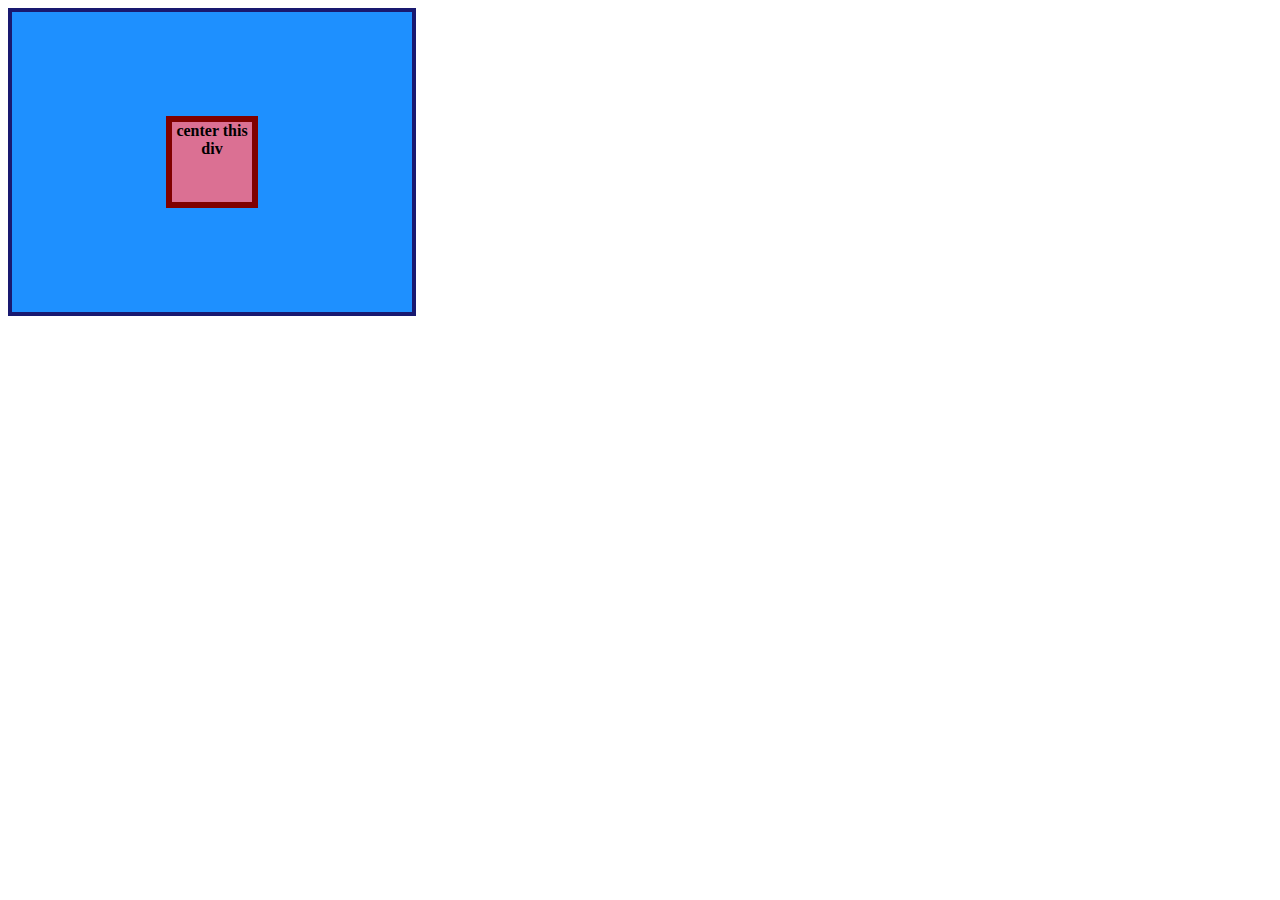
<file: 01-flex-center/index.html>
<!DOCTYPE html>
<html lang="en">
  <head>
    <meta charset="UTF-8">
    <meta http-equiv="X-UA-Compatible" content="IE=edge">
    <meta name="viewport" content="width=device-width, initial-scale=1.0">
    <title>CENTER THIS DIV</title>
    <link rel="stylesheet" href="style.css">
  </head>
  <body>
    <div class="container">
      <div class="box">center this div</div>
    </div>
  </body>
</html>
</file>
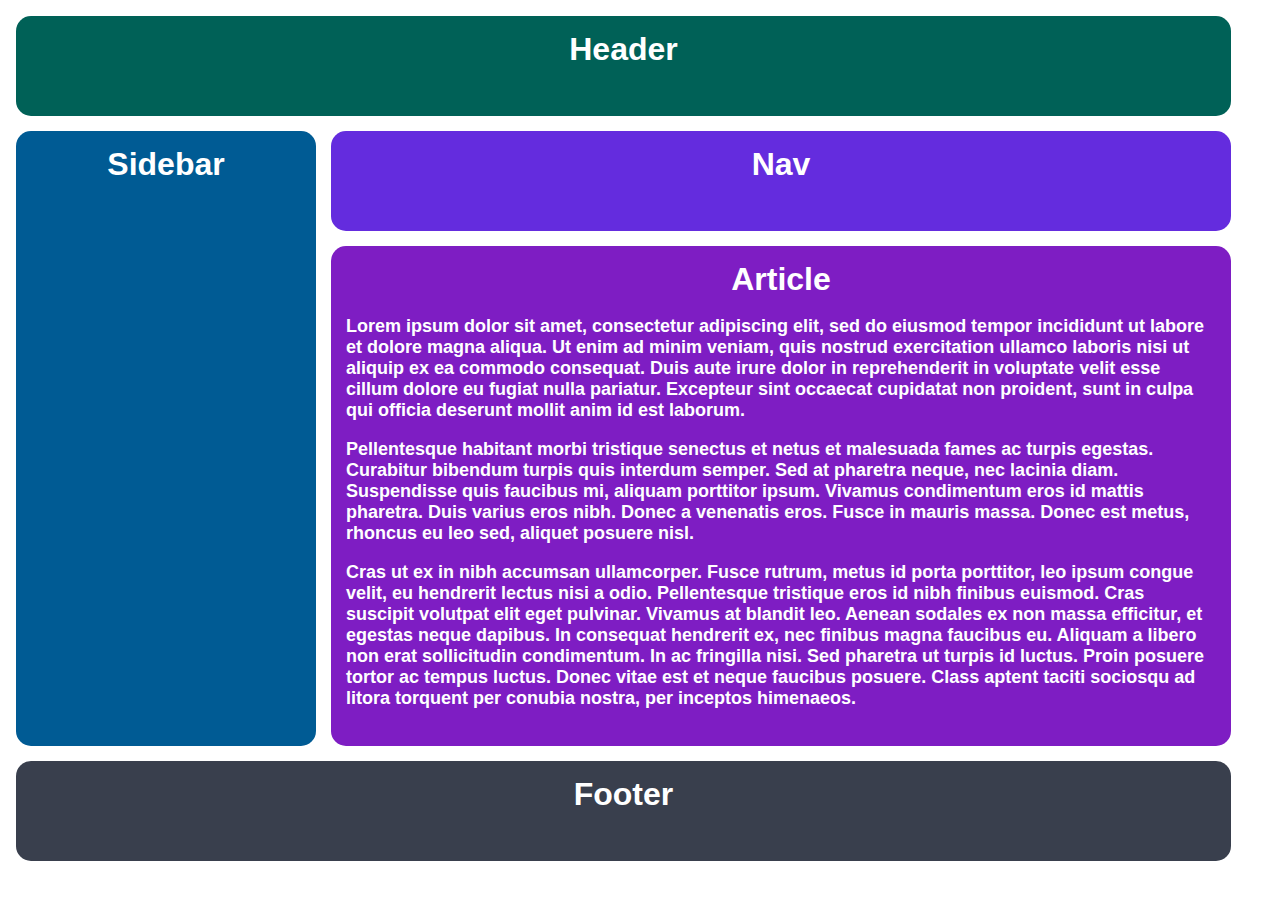
<file: 01-grid/index.html>
<!DOCTYPE html>
<html lang="en">
  <head>
    <meta charset="UTF-8">
    <meta http-equiv="X-UA-Compatible" content="IE=edge">
    <meta name="viewport" content="width=device-width, initial-scale=1.0">
    <title>The Holy Grail</title>
    <link rel="stylesheet" href="style.css">
  </head>
  <body>
    <div class="container">
      <div class="header">Header</div>
      <div class="sidebar">Sidebar</div>
      <div class="nav">Nav</div>
      <div class="article">Article
        <p>Lorem  ipsum dolor sit amet, consectetur adipiscing elit, sed do eiusmod tempor incididunt ut labore et dolore magna aliqua. Ut enim ad minim veniam, quis nostrud exercitation ullamco laboris nisi ut aliquip ex ea commodo consequat. Duis aute irure dolor in reprehenderit in voluptate velit esse cillum dolore eu fugiat nulla pariatur. Excepteur sint occaecat cupidatat non proident, sunt in culpa qui officia deserunt mollit anim id est laborum.</p>
        <p>Pellentesque habitant morbi tristique senectus et netus et malesuada fames ac turpis egestas. Curabitur bibendum turpis quis interdum semper. Sed at pharetra neque, nec lacinia diam. Suspendisse quis faucibus mi, aliquam porttitor ipsum. Vivamus condimentum eros id mattis pharetra. Duis varius eros nibh. Donec a venenatis eros. Fusce in mauris massa. Donec est metus, rhoncus eu leo sed, aliquet posuere nisl.</p>
        <p>Cras ut ex in nibh accumsan ullamcorper. Fusce rutrum, metus id porta porttitor, leo ipsum congue velit, eu hendrerit lectus nisi a odio. Pellentesque tristique eros id nibh finibus euismod. Cras suscipit volutpat elit eget pulvinar. Vivamus at blandit leo. Aenean sodales ex non massa efficitur, et egestas neque dapibus. In consequat hendrerit ex, nec finibus magna faucibus eu. Aliquam a libero non erat sollicitudin condimentum. In ac fringilla nisi. Sed pharetra ut turpis id luctus. Proin posuere tortor ac tempus luctus. Donec vitae est et neque faucibus posuere. Class aptent taciti sociosqu ad litora torquent per conubia nostra, per inceptos himenaeos.</p>
      </div>
      <div class="footer">Footer</div>
    </div>
  </body>
</html>
</file>
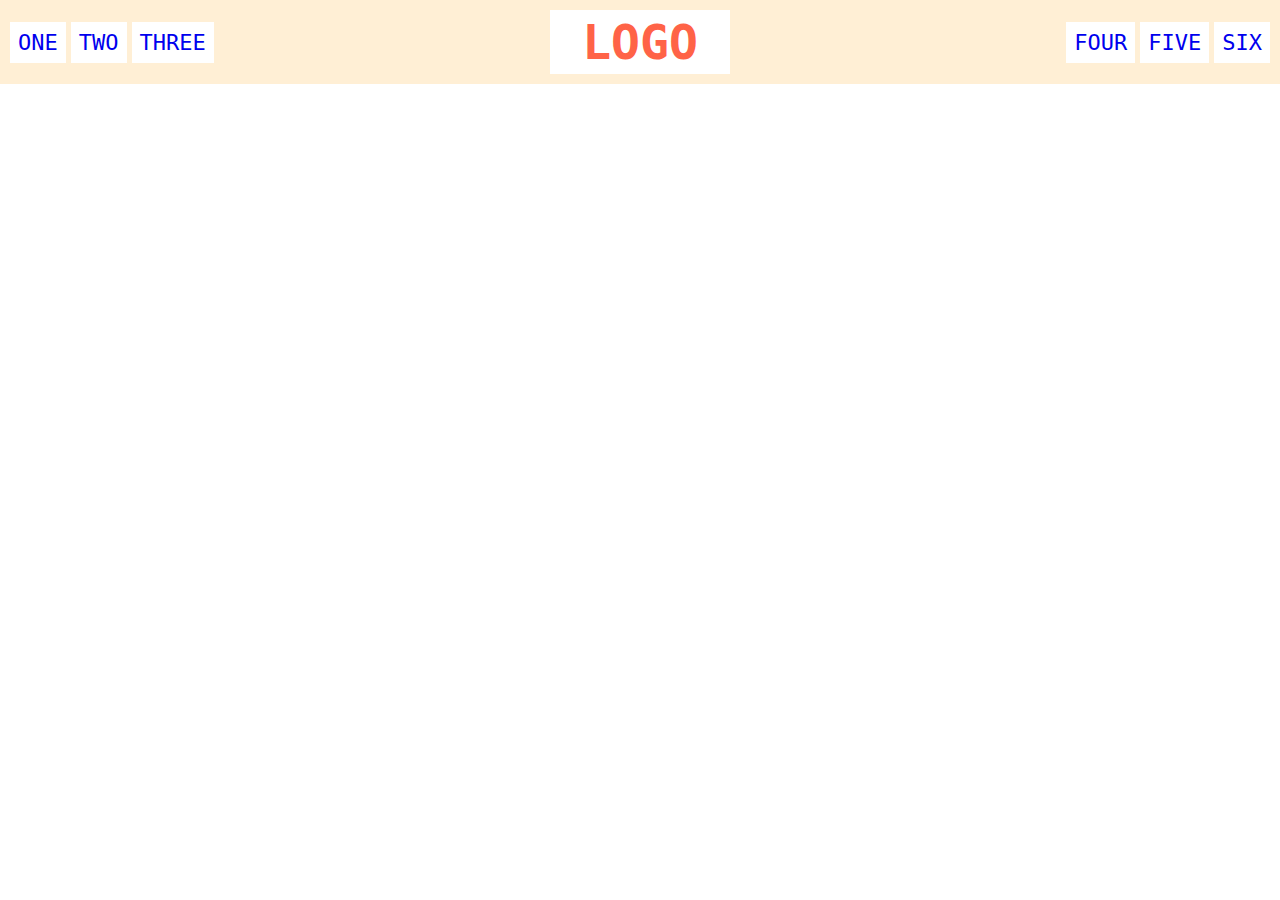
<file: 02-flex-header/index.html>
<!DOCTYPE html>
<html lang="en">
  <head>
    <meta charset="UTF-8">
    <meta http-equiv="X-UA-Compatible" content="IE=edge">
    <meta name="viewport" content="width=device-width, initial-scale=1.0">
    <title>Flex Header</title>
    <link rel="stylesheet" href="style.css">
  </head>
  <body>
    <div class="header">
      <div class="left-links">
        <ul>
          <li><a href="#">ONE</a></li>
          <li><a href="#">TWO</a></li>
          <li><a href="#">THREE</a></li>
        </ul>
      </div>
      <div class="logo">LOGO</div>
      <div class="right-links">
        <ul>
          <li><a href="#">FOUR</a></li>
          <li><a href="#">FIVE</a></li>
          <li><a href="#">SIX</a></li>
        </ul>
      </div>
    </div>
  </body>
</html>
</file>
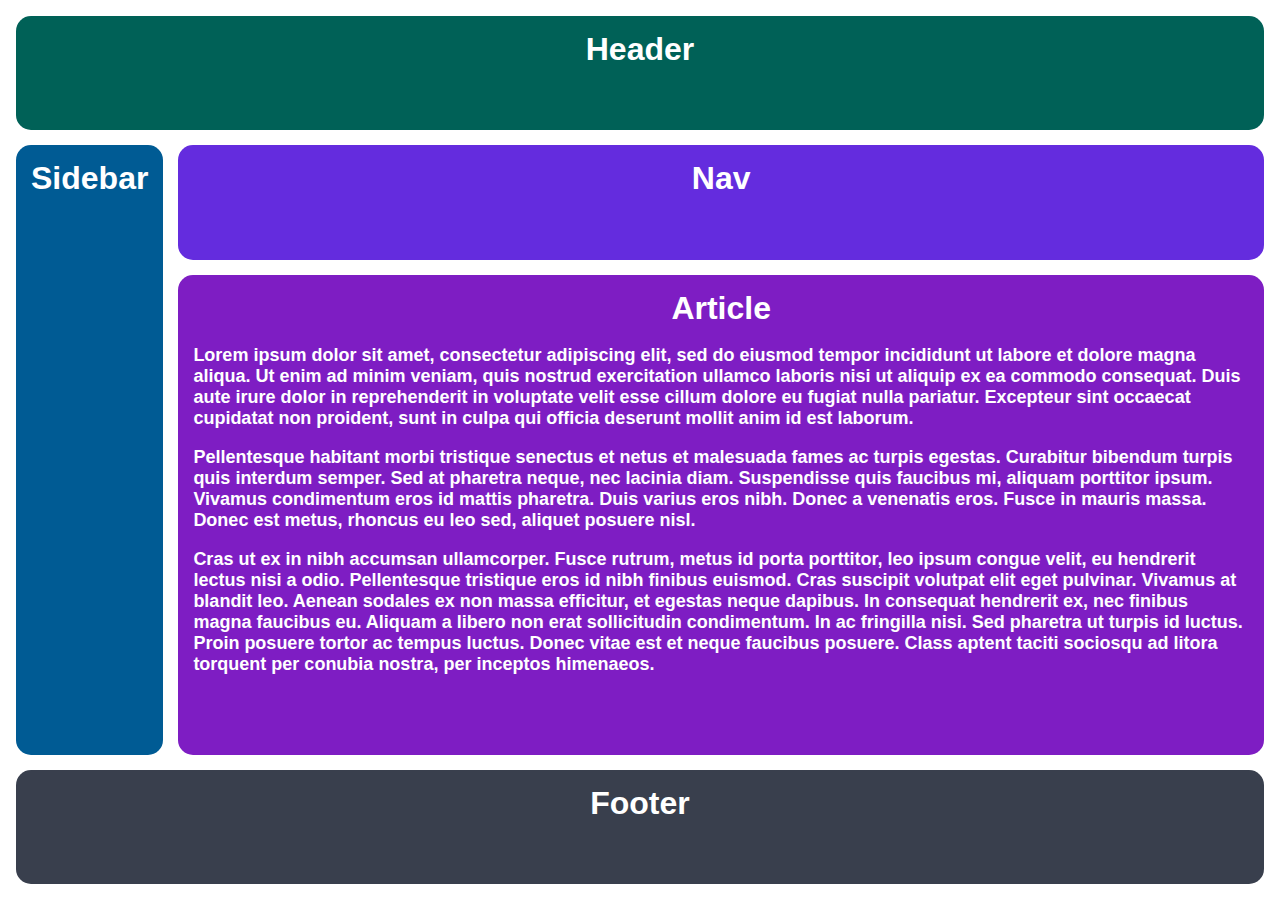
<file: 02-grid/index.html>
<!DOCTYPE html>
<html lang="en">
  <head>
    <meta charset="UTF-8">
    <meta http-equiv="X-UA-Compatible" content="IE=edge">
    <meta name="viewport" content="width=device-width, initial-scale=1.0">
    <title>Responsive Holy Grail</title>
    <link rel="stylesheet" href="style.css">
  </head>
  <body>
    <div class="container">
      <div class="header">Header</div>
      <div class="sidebar">Sidebar</div>
      <div class="nav">Nav</div>
      <div class="article">Article
        <p>Lorem  ipsum dolor sit amet, consectetur adipiscing elit, sed do eiusmod tempor incididunt ut labore et dolore magna aliqua. Ut enim ad minim veniam, quis nostrud exercitation ullamco laboris nisi ut aliquip ex ea commodo consequat. Duis aute irure dolor in reprehenderit in voluptate velit esse cillum dolore eu fugiat nulla pariatur. Excepteur sint occaecat cupidatat non proident, sunt in culpa qui officia deserunt mollit anim id est laborum.</p>
        <p>Pellentesque habitant morbi tristique senectus et netus et malesuada fames ac turpis egestas. Curabitur bibendum turpis quis interdum semper. Sed at pharetra neque, nec lacinia diam. Suspendisse quis faucibus mi, aliquam porttitor ipsum. Vivamus condimentum eros id mattis pharetra. Duis varius eros nibh. Donec a venenatis eros. Fusce in mauris massa. Donec est metus, rhoncus eu leo sed, aliquet posuere nisl.</p>
        <p>Cras ut ex in nibh accumsan ullamcorper. Fusce rutrum, metus id porta porttitor, leo ipsum congue velit, eu hendrerit lectus nisi a odio. Pellentesque tristique eros id nibh finibus euismod. Cras suscipit volutpat elit eget pulvinar. Vivamus at blandit leo. Aenean sodales ex non massa efficitur, et egestas neque dapibus. In consequat hendrerit ex, nec finibus magna faucibus eu. Aliquam a libero non erat sollicitudin condimentum. In ac fringilla nisi. Sed pharetra ut turpis id luctus. Proin posuere tortor ac tempus luctus. Donec vitae est et neque faucibus posuere. Class aptent taciti sociosqu ad litora torquent per conubia nostra, per inceptos himenaeos.</p>
      </div>
      <div class="footer">Footer</div>
    </div>
  </body>
</html>
</file>
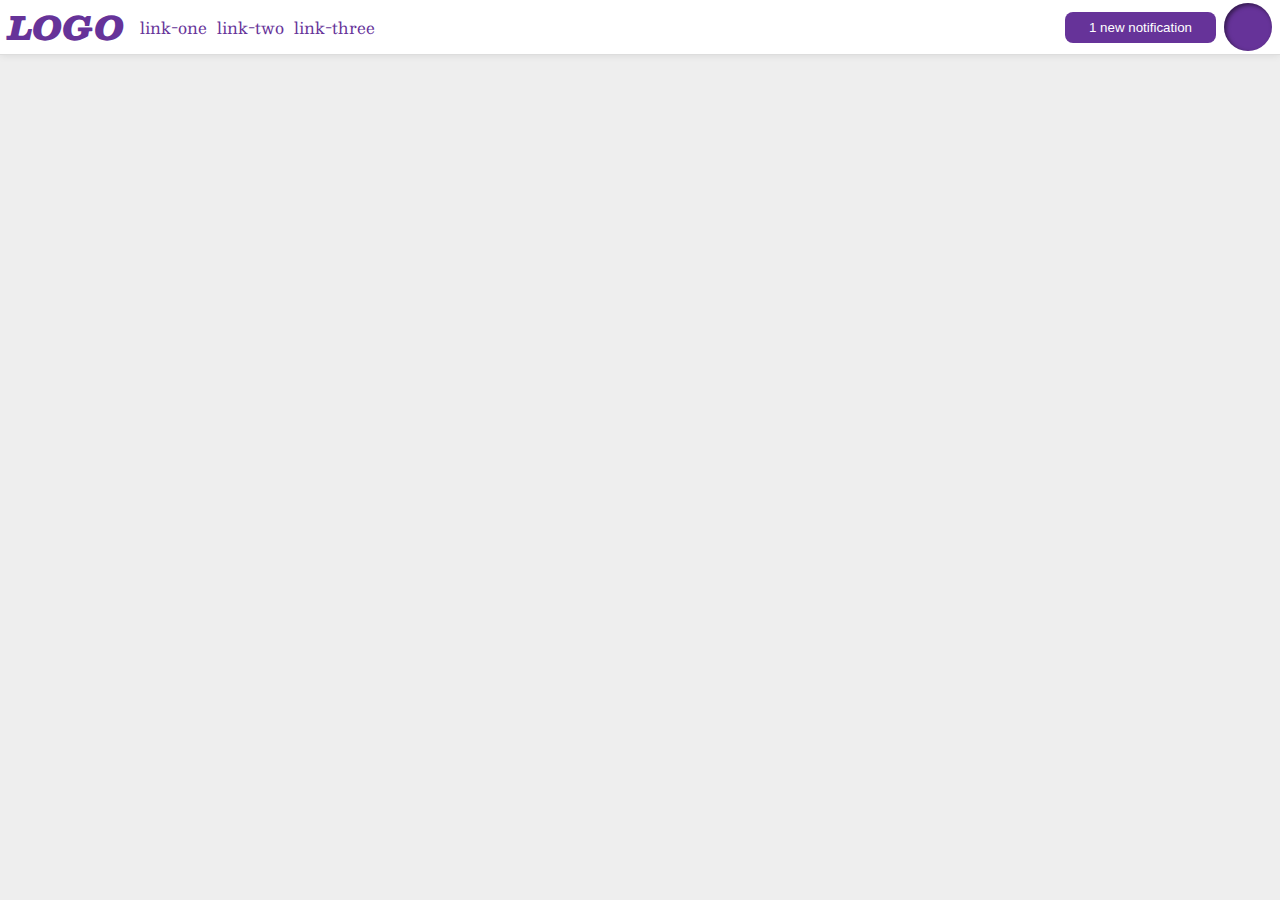
<file: 03-flex-header/index.html>
<!DOCTYPE html>
<html lang="en">
  <head>
    <meta charset="UTF-8">
    <meta http-equiv="X-UA-Compatible" content="IE=edge">
    <meta name="viewport" content="width=device-width, initial-scale=1.0">
    <title>Flex Header 2</title>
    <link rel="stylesheet" href="style.css">
  </head>
  <body>
    <div class="header">
      <div class="logo">
        LOGO
      </div>
      <ul class="links">
        <li><a href="google.com">link-one</a></li>
        <li><a href="google.com">link-two</a></li>
        <li><a href="google.com">link-three</a></li>
      </ul>
      <button class="notifications">
        1 new notification
      </button>
      <div class="profile-image"></div>
    </div>
  </body>
</html>
</file>
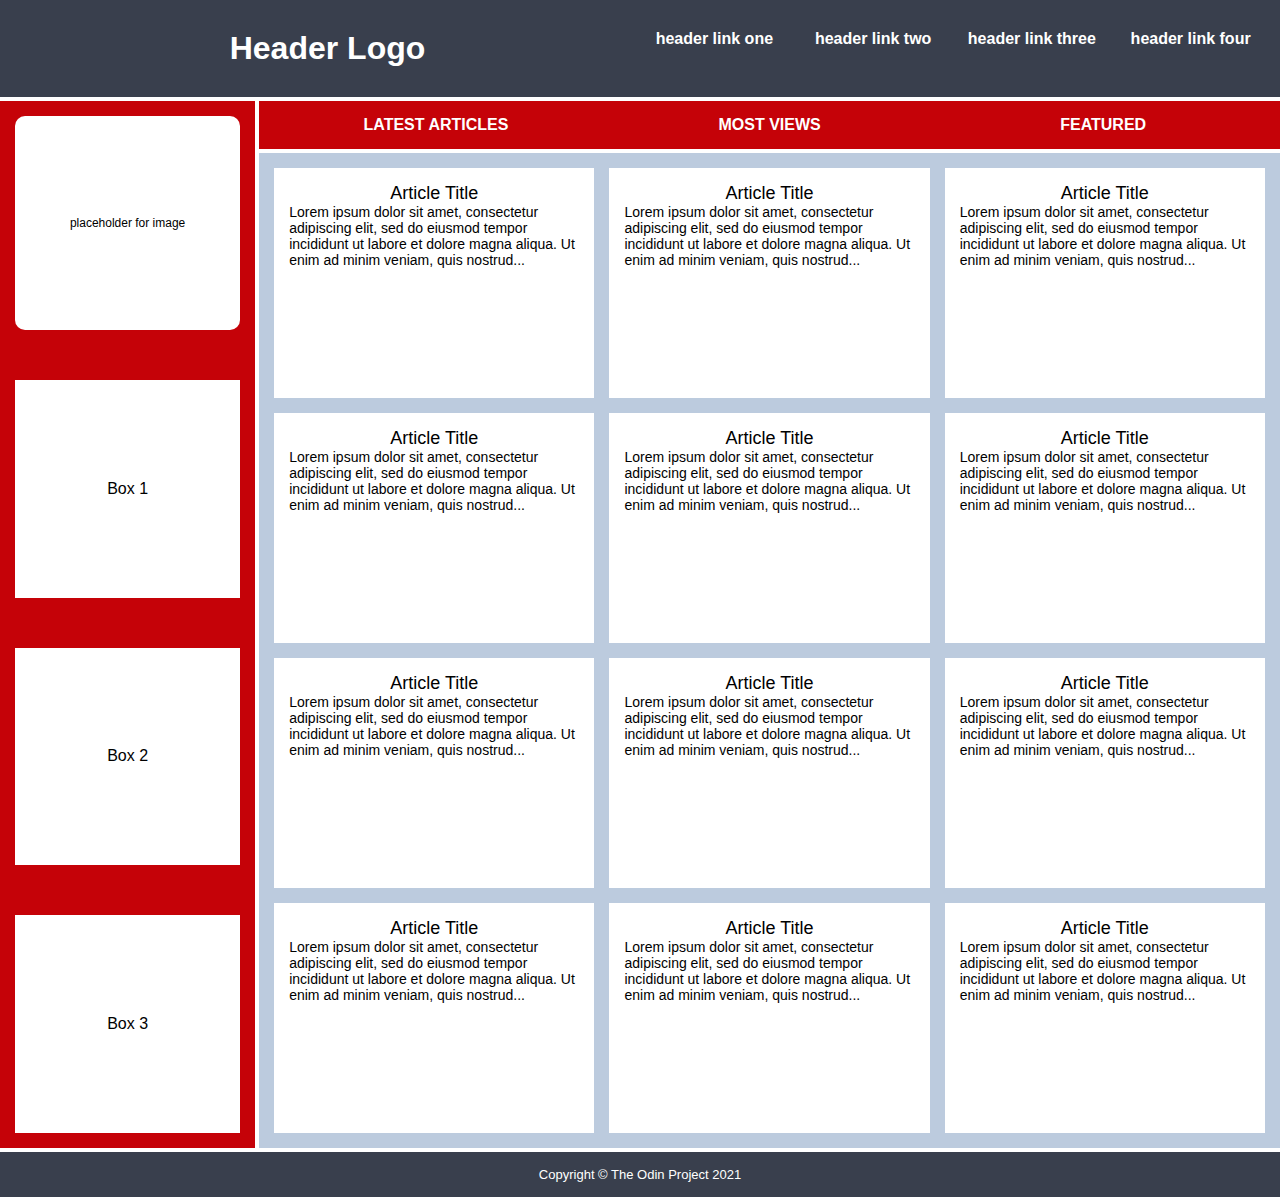
<file: 03-grid/index.html>
<!DOCTYPE html>
<html lang="en">
  <head>
    <meta charset="UTF-8">
    <meta http-equiv="X-UA-Compatible" content="IE=edge">
    <meta name="viewport" content="width=device-width, initial-scale=1.0">
    <title>Holy Grail Mockup</title>
    <link rel="stylesheet" href="style.css">
  </head>
  <body>
    <div class="container">

      <div class="header">
        <div class="logo">Header Logo</div>
        <div class="menu">
          <ul>
            <li>header link one</li>
            <li>header link two</li>
            <li>header link three</li>
            <li>header link four</li>
          </ul>
        </div>
      </div>

      <div class="sidebar">
        <div class="photo">
          <p>placeholder for image</p>    
        </div>
        <div class="side-content">Box 1
        </div>
        <div class="side-content">Box 2
        </div>
        <div class="side-content">Box 3
        </div>
      </div>

      <div class="nav">
        <ul>
          <li>Latest Articles</li>
          <li>Most Views</li>
          <li>Featured</li>
        </ul>
      </div>

      <div class="article">
        <div class="card">
          <p class="title">Article Title</p>
          <p>Lorem ipsum dolor sit amet, consectetur adipiscing elit, sed do eiusmod tempor incididunt ut labore et dolore magna aliqua. Ut enim ad minim veniam, quis nostrud...</p>
        </div>
        <div class="card">
          <p class="title">Article Title</p>
          <p>Lorem ipsum dolor sit amet, consectetur adipiscing elit, sed do eiusmod tempor incididunt ut labore et dolore magna aliqua. Ut enim ad minim veniam, quis nostrud...</p>
        </div>
        <div class="card">
          <p class="title">Article Title</p>
          <p>Lorem ipsum dolor sit amet, consectetur adipiscing elit, sed do eiusmod tempor incididunt ut labore et dolore magna aliqua. Ut enim ad minim veniam, quis nostrud...</p>
        </div>
        <div class="card">
          <p class="title">Article Title</p>
          <p>Lorem ipsum dolor sit amet, consectetur adipiscing elit, sed do eiusmod tempor incididunt ut labore et dolore magna aliqua. Ut enim ad minim veniam, quis nostrud...</p>
        </div>
        <div class="card">
          <p class="title">Article Title</p>
          <p>Lorem ipsum dolor sit amet, consectetur adipiscing elit, sed do eiusmod tempor incididunt ut labore et dolore magna aliqua. Ut enim ad minim veniam, quis nostrud...</p>
        </div>
        <div class="card">
          <p class="title">Article Title</p>
          <p>Lorem ipsum dolor sit amet, consectetur adipiscing elit, sed do eiusmod tempor incididunt ut labore et dolore magna aliqua. Ut enim ad minim veniam, quis nostrud...</p>
        </div>
        <div class="card">
          <p class="title">Article Title</p>
          <p>Lorem ipsum dolor sit amet, consectetur adipiscing elit, sed do eiusmod tempor incididunt ut labore et dolore magna aliqua. Ut enim ad minim veniam, quis nostrud...</p>
        </div>
        <div class="card">
          <p class="title">Article Title</p>
          <p>Lorem ipsum dolor sit amet, consectetur adipiscing elit, sed do eiusmod tempor incididunt ut labore et dolore magna aliqua. Ut enim ad minim veniam, quis nostrud...</p>
        </div>
        <div class="card">
          <p class="title">Article Title</p>
          <p>Lorem ipsum dolor sit amet, consectetur adipiscing elit, sed do eiusmod tempor incididunt ut labore et dolore magna aliqua. Ut enim ad minim veniam, quis nostrud...</p>
        </div>
        <div class="card">
          <p class="title">Article Title</p>
          <p>Lorem ipsum dolor sit amet, consectetur adipiscing elit, sed do eiusmod tempor incididunt ut labore et dolore magna aliqua. Ut enim ad minim veniam, quis nostrud...</p>
        </div>
        <div class="card">
          <p class="title">Article Title</p>
          <p>Lorem ipsum dolor sit amet, consectetur adipiscing elit, sed do eiusmod tempor incididunt ut labore et dolore magna aliqua. Ut enim ad minim veniam, quis nostrud...</p>
        </div>
        <div class="card">
          <p class="title">Article Title</p>
          <p>Lorem ipsum dolor sit amet, consectetur adipiscing elit, sed do eiusmod tempor incididunt ut labore et dolore magna aliqua. Ut enim ad minim veniam, quis nostrud...</p>
        </div>
      </div>

      <div class="footer">
        <p>Copyright © The Odin Project 2021</p>
      </div>
      
    </div>
  </body>
</html>
</file>
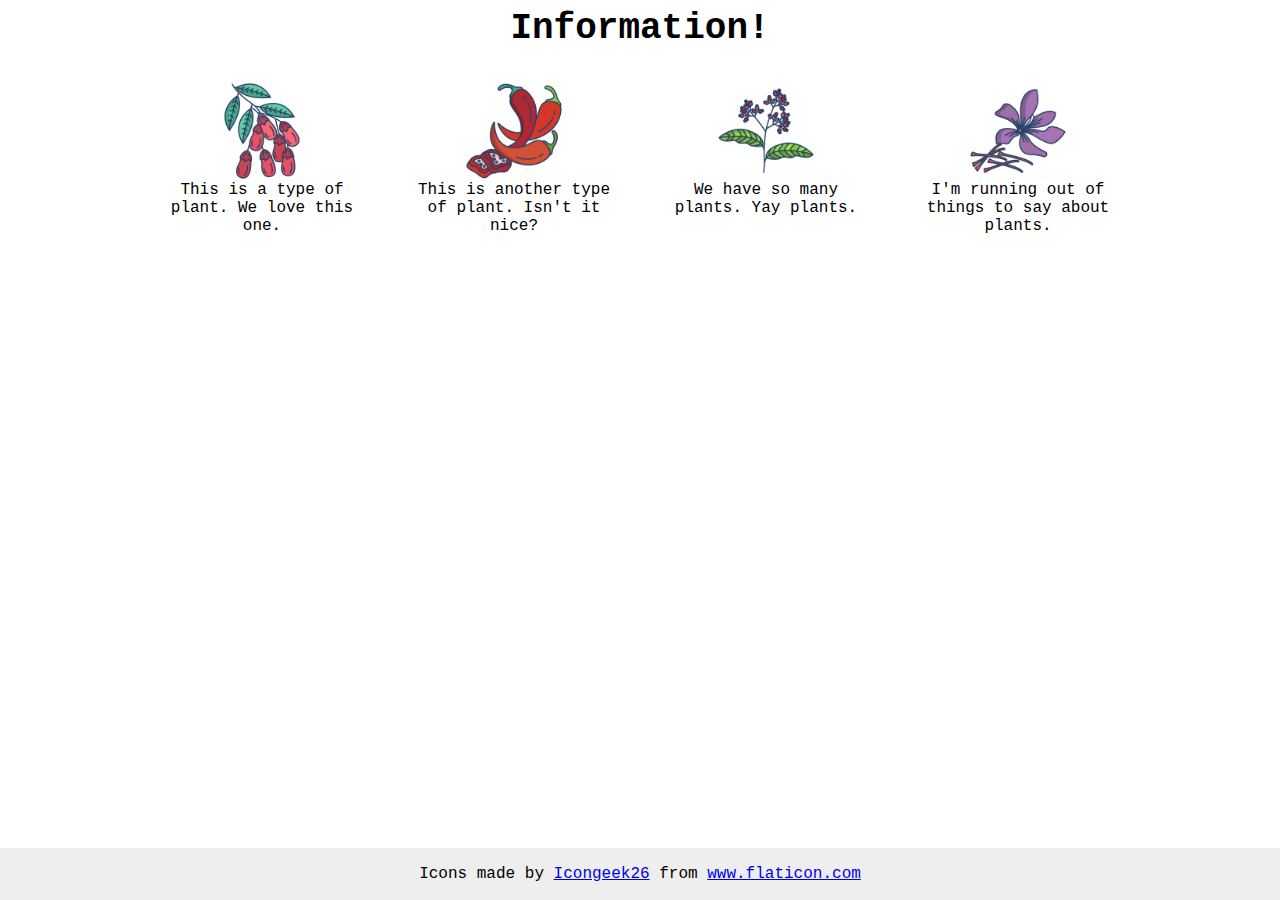
<file: 04-flex-information/index.html>
<!DOCTYPE html>
<html lang="en">
  <head>
    <meta charset="UTF-8">
    <meta http-equiv="X-UA-Compatible" content="IE=edge">
    <meta name="viewport" content="width=device-width, initial-scale=1.0">
    <title>Information</title>
    <link rel="stylesheet" href="style.css">
  </head>
  <body>
<div class="info">
    <div class="title">Information!</div>
    <div class="card-container">
<div class="card">
    <img src="./images/barberry.png" alt="barberry">
    <div class="text">This is a type of plant. We love this one.</div>
</div>
<div class="card">
    <img src="./images/chilli.png" alt="chili">
    <div class="text">This is another type of plant. Isn't it nice?</div>
</div>
<div class="card">
    <img src="./images/pepper.png" alt="pepper">
    <div class="text">We have so many plants. Yay plants.</div>
</div>
<div class="card">
    <img src="./images/saffron.png" alt="saffron">
    <div class="text">I'm running out of things to say about plants.</div>
    </div>
</div>
</div>
    <!-- disregard this section, it's here to give attribution to the creator of these icons -->
    <div class="footer">
      <div>Icons made by <a href="https://www.flaticon.com/authors/icongeek26" title="Icongeek26">Icongeek26</a> from <a href="https://www.flaticon.com/" title="Flaticon">www.flaticon.com</a></div>
    </div>
  </body>
</html>
</file>
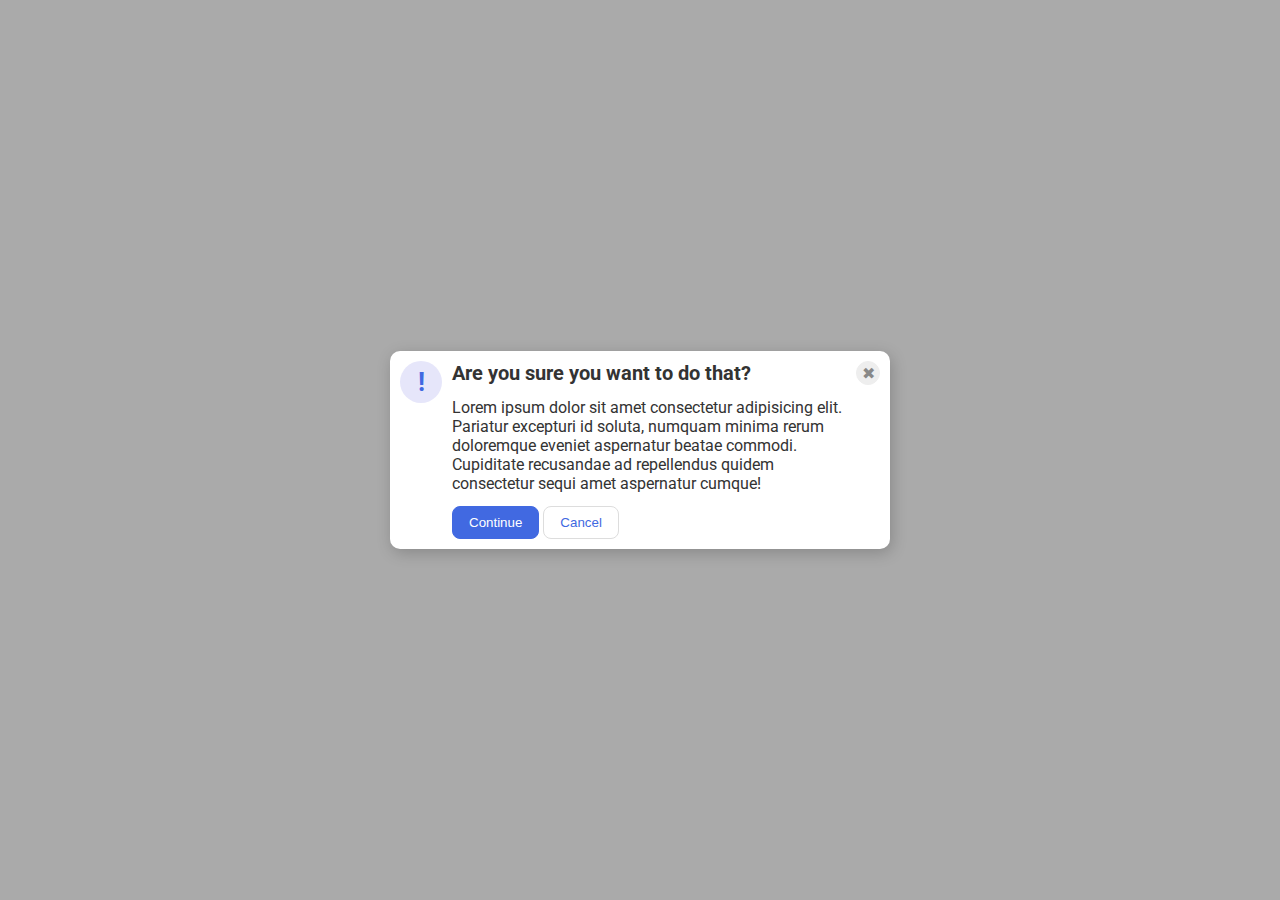
<file: 05-flex-modal/index.html>
<!DOCTYPE html>
<html lang="en">
  <head>
    <meta charset="UTF-8">
    <meta http-equiv="X-UA-Compatible" content="IE=edge">
    <meta name="viewport" content="width=device-width, initial-scale=1.0">
    <link rel="stylesheet" href="style.css">
    <title>Modal</title>
  </head>
  <body>
    <div class="modal">
      <div class="icon">!</div>
    <div class="mid">
      <div class="header">Are you sure you want to do that?</div>
      <div class="text">Lorem ipsum dolor sit amet consectetur adipisicing elit. Pariatur excepturi id soluta, numquam minima rerum doloremque eveniet aspernatur beatae commodi. Cupiditate recusandae ad repellendus quidem consectetur sequi amet aspernatur cumque!</div>
      <div class="btn-container">
      <button class="continue">Continue</button>
      <button class="cancel">Cancel</button>
    </div>
    </div>
      <button class="close-button">✖</button>
      
    </div>
  </body>
</html>
</file>
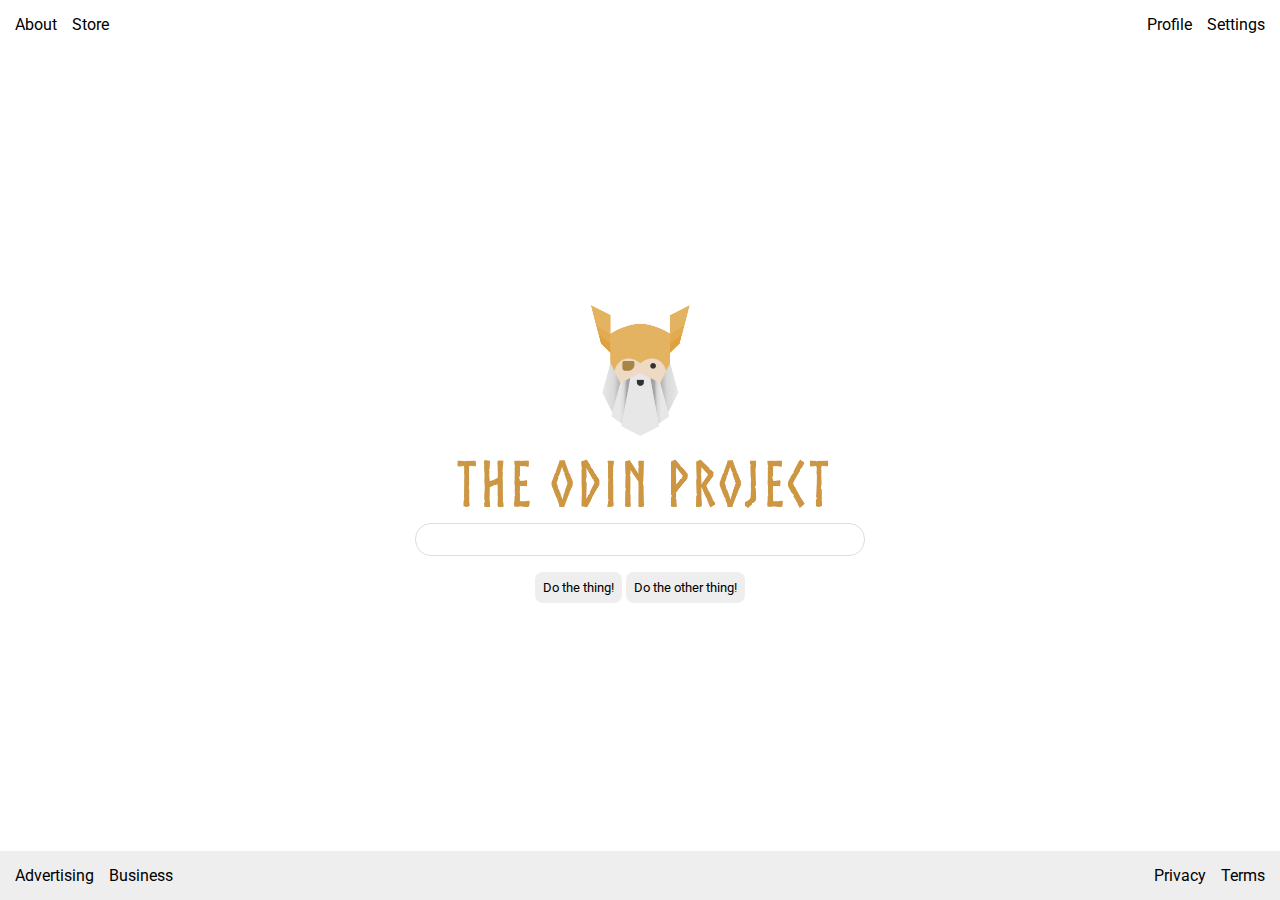
<file: 06-flex-layout/index.html>
<!DOCTYPE html>
<html lang="en">
  <head>
    <meta charset="UTF-8">
    <meta http-equiv="X-UA-Compatible" content="IE=edge">
    <meta name="viewport" content="width=device-width, initial-scale=1.0">
    <title>LAYOUT</title>
    <link rel="stylesheet" href="./style.css">
  </head>
  <body>
    <div class="header">
      <ul class="left-links">
        <li><a href="#">About</a></li>
        <li><a href="#">Store</a></li>
      </ul>
      <ul class="right-links">
        <li><a href="#">Profile</a></li>
        <li><a href="#">Settings</a></li>
      </ul>
    </div>
    <div class="content">
      <img src="./logo.png" alt="Project logo. Represents odin with the project name.">
      <div class="input">
        <input type="text">
      </div>
      <div class="buttons">
        <button>Do the thing!</button>
        <button>Do the other thing!</button>
      </div>
    </div>
    <div class="footer">
      <ul class="left-links">
        <li><a href="#">Advertising</a></li>
        <li><a href="#">Business</a></li>
      </ul>
      <ul class="right-links">
        <li><a href="#">Privacy</a></li>
        <li><a href="#">Terms</a></li>
      </ul>
    </div>
  </body>
</html>
</file>
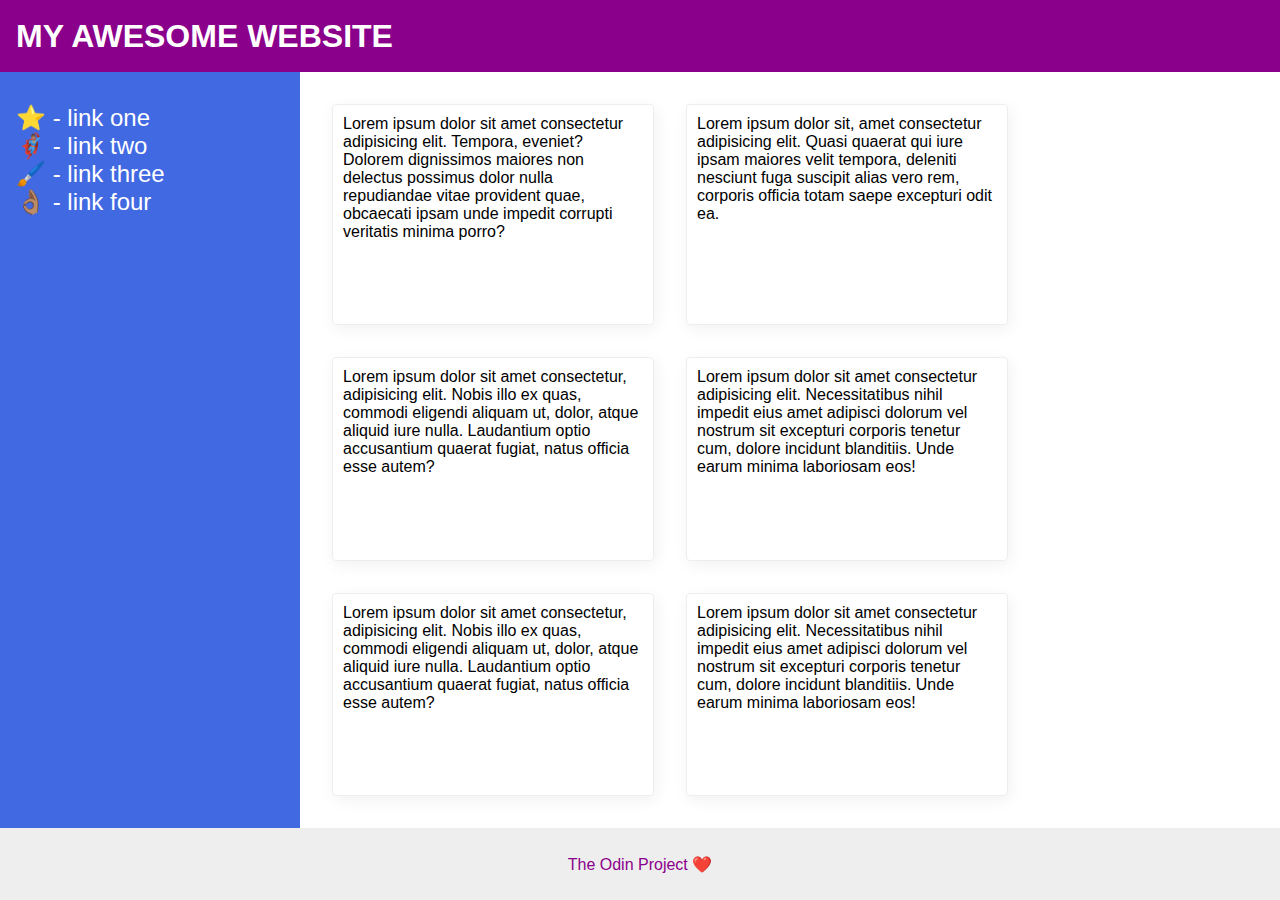
<file: 07-flex-layout-2/index.html>
<!DOCTYPE html>
<html lang="en">
  <head>
    <meta charset="UTF-8">
    <meta http-equiv="X-UA-Compatible" content="IE=edge">
    <meta name="viewport" content="width=device-width, initial-scale=1.0">
    <title>The Holy Grail</title>
    <link rel="stylesheet" href="style.css">
  </head>
  <body>
    <div class="header">
      MY AWESOME WEBSITE
    </div>
    
<div class="mid">
    <div class="sidebar">
      <ul>
        <li><a href="#">⭐ - link one</a></li>
        <li><a href="#">🦸🏽‍♂️ - link two</a></li>
        <li><a href="#">🖌️ - link three</a></li>
        <li><a href="#">👌🏽 - link four</a></li>
      </ul>
    </div>

    <div class="card-box">
    <div class="card">Lorem ipsum dolor sit amet consectetur adipisicing elit. Tempora, eveniet? Dolorem dignissimos maiores non delectus possimus dolor nulla repudiandae vitae provident quae, obcaecati ipsam unde impedit corrupti veritatis minima porro?</div>
    <div class="card">Lorem ipsum dolor sit, amet consectetur adipisicing elit. Quasi quaerat qui iure ipsam maiores velit tempora, deleniti nesciunt fuga suscipit alias vero rem, corporis officia totam saepe excepturi odit ea.</div>
    <div class="card">Lorem ipsum dolor sit amet consectetur, adipisicing elit. Nobis illo ex quas, commodi eligendi aliquam ut, dolor, atque aliquid iure nulla. Laudantium optio accusantium quaerat fugiat, natus officia esse autem?</div>
    <div class="card">Lorem ipsum dolor sit amet consectetur adipisicing elit. Necessitatibus nihil impedit eius amet adipisci dolorum vel nostrum sit excepturi corporis tenetur cum, dolore incidunt blanditiis. Unde earum minima laboriosam eos!</div>
    <div class="card">Lorem ipsum dolor sit amet consectetur, adipisicing elit. Nobis illo ex quas, commodi eligendi aliquam ut, dolor, atque aliquid iure nulla. Laudantium optio accusantium quaerat fugiat, natus officia esse autem?</div>
    <div class="card">Lorem ipsum dolor sit amet consectetur adipisicing elit. Necessitatibus nihil impedit eius amet adipisci dolorum vel nostrum sit excepturi corporis tenetur cum, dolore incidunt blanditiis. Unde earum minima laboriosam eos!</div>
</div>
</div> 
    <div class="footer">
      The Odin Project ❤️
    </div>
  </body>
</html>
</file>
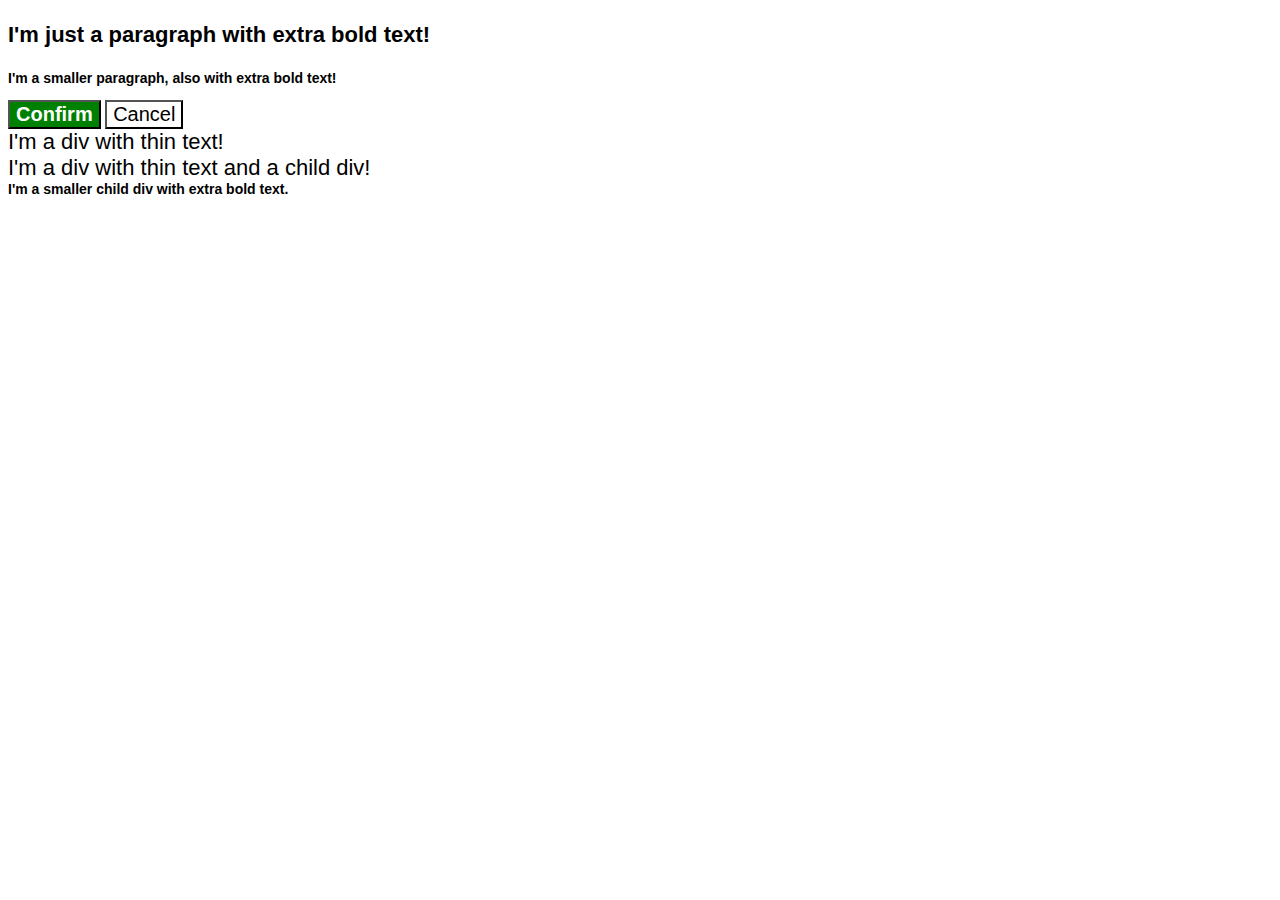
<file: cascade-fix/index.html>
<!DOCTYPE html>
<html lang="en">
  <head>
    <meta charset="UTF-8">
    <meta http-equiv="X-UA-Compatible" content="IE=edge">
    <meta name="viewport" content="width=device-width, initial-scale=1.0">
    <title>Fix the Cascade</title>
    <link rel="stylesheet" href="style.css">
  </head>
  <body>
    <p class="para">I'm just a paragraph with extra bold text!</p>
    <p class="para small-para">I'm a smaller paragraph, also with extra bold text!</p>

    <button id="confirm-button" class="button confirm">Confirm</button>
    <button id="cancel-button" class="button cancel">Cancel</button>

    <div class="text">I'm a div with thin text!</div>
    <div class="text">I'm a div with thin text and a child div!
      <div class="text child">I'm a smaller child div with extra bold text.</div>
    </div>
  </body>
</html>
</file>
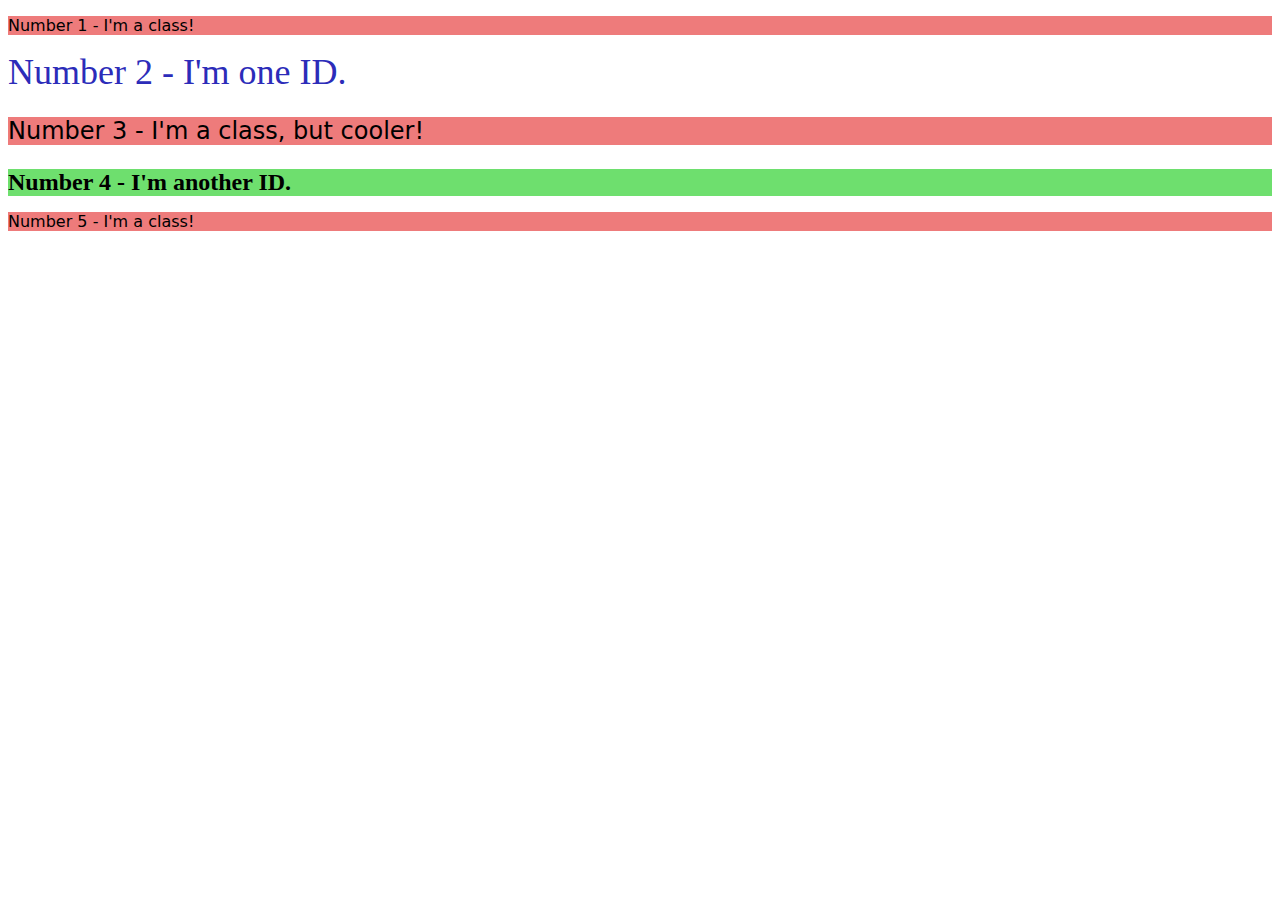
<file: class-id-selectors/index.html>
<!DOCTYPE html>
<html lang="en">
  <head>
    <meta charset="UTF-8">
    <meta http-equiv="X-UA-Compatible" content="IE=edge">
    <meta name="viewport" content="width=device-width, initial-scale=1.0">
    <title>Class and ID Selectors</title>
    <link rel="stylesheet" href="styles.css">
  </head>
  <body>
    <p class="odd">Number 1 - I'm a class!</p>
    <div id="two">Number 2 - I'm one ID.</div>
    <p class="odd three">Number 3 - I'm a class, but cooler!</p>
    <div id="four">Number 4 - I'm another ID.</div>
    <p class="odd">Number 5 - I'm a class!</p>
  </body>
</html>
</file>
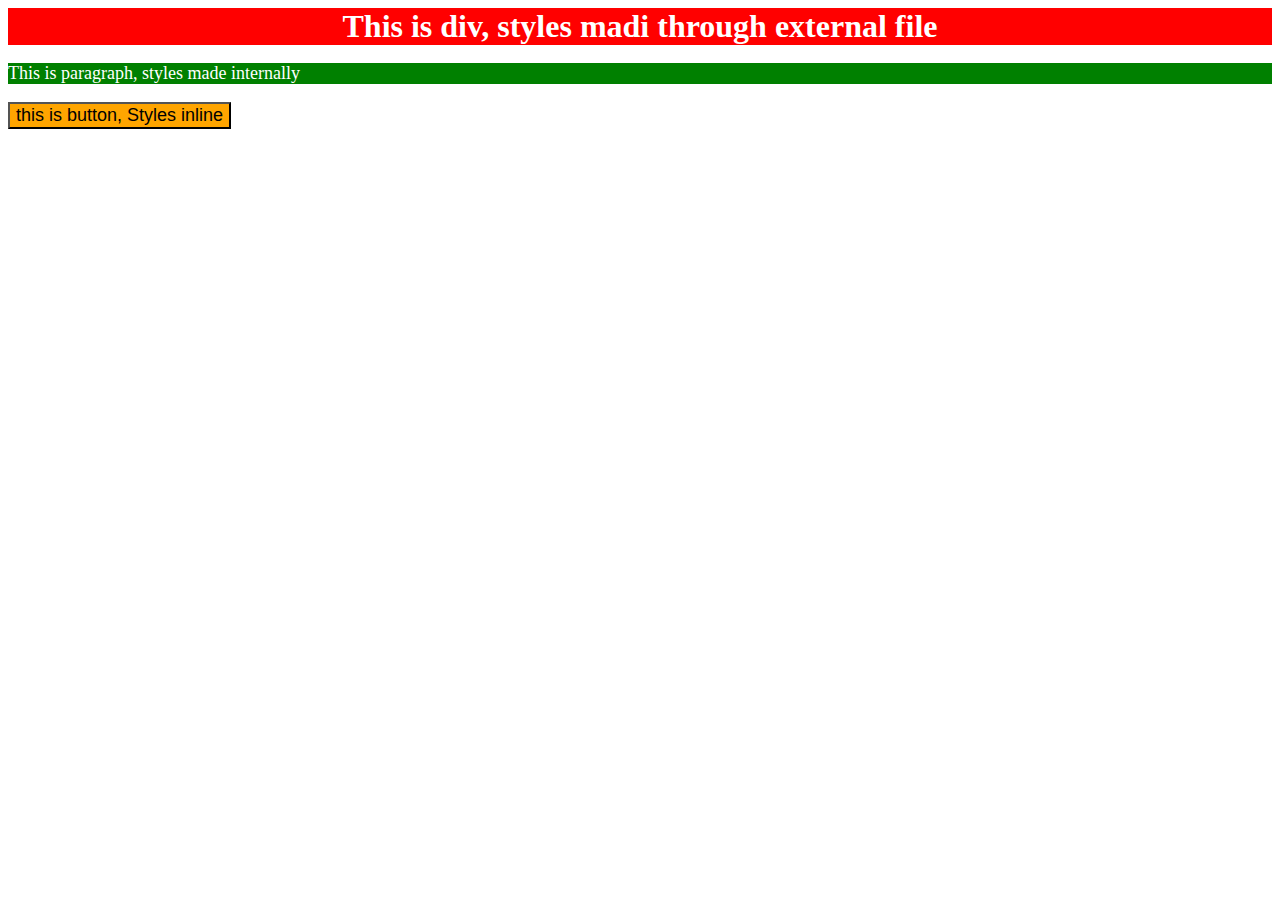
<file: css-methods/index.html>
<!DOCTYPE html>
<html lang="en">
<head>
    <style>
        p{
            background-color: green;
            color: white;
            font-size: 18px;
        }
    </style>
    <link rel="stylesheet" href="styles.css">
    <meta charset="UTF-8">
    <meta name="viewport" content="width=device-width, initial-scale=1.0">
    <title>Document</title>
</head>
<body>
    <div>This is div, styles madi through external file</div>
    <p>This is paragraph, styles made internally</p>
    <button style="background-color: orange; font-size: 18px;">this is button, Styles inline</button>
</body>
</html>
</file>
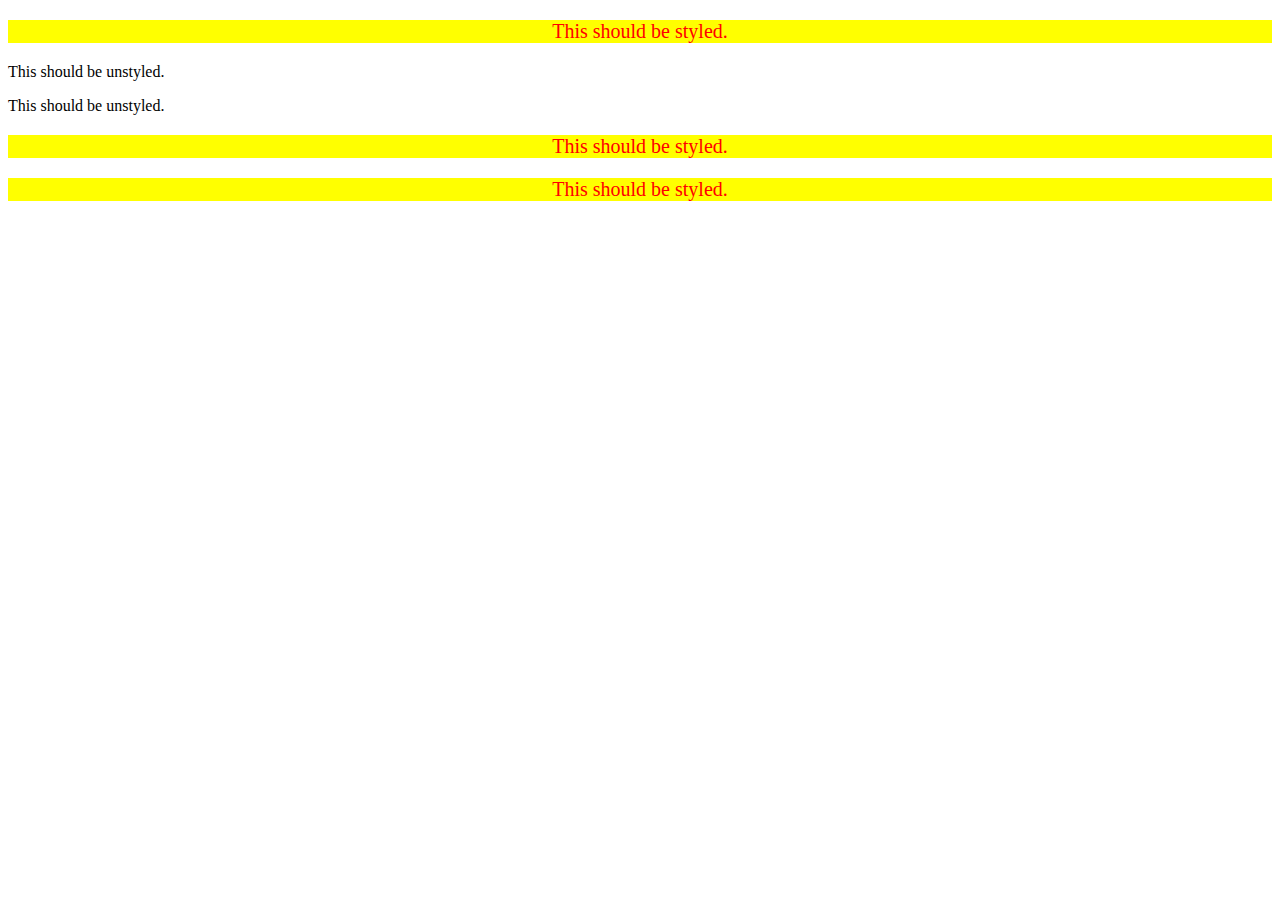
<file: descendant-combinator/index.html>
<!DOCTYPE html>
<html lang="en">
  <head>
    <meta charset="UTF-8">
    <meta http-equiv="X-UA-Compatible" content="IE=edge">
    <meta name="viewport" content="width=device-width, initial-scale=1.0">
    <title>Descendant Combinator</title>
    <link rel="stylesheet" href="style.css">
  </head>
  <body>
    <div class="container">
      <p class="text">This should be styled.</p>
    </div>
    <p class="text">This should be unstyled.</p>
    <p class="text">This should be unstyled.</p>
    <div class="container">
      <p class="text">This should be styled.</p>
      <p class="text">This should be styled.</p>
    </div>
  </body>
</html>
</file>
<file: 01-flex-center/style.css>
.container {
    display: flex;
    justify-content: center;
    align-items: center;
    background: dodgerblue;
    border: 4px solid midnightblue;
    width: 400px;
    height: 300px;
  }
  
  .box {
    background: palevioletred;
    font-weight: bold;
    text-align: center;
    border: 6px solid maroon;
    width: 80px;
    height: 80px;
  }
</file>
<file: 01-grid/style.css>
body,
html {
  height: 100%;
  margin: 0;
}

.container {
  text-align: center;
  height: 100%;
  padding: 16px;
  box-sizing: border-box;
  display: grid;
  gap: 15px;
  grid-template-columns: 300px 900px;
  grid-template-rows: 100px 100px 500px 100px;
}

.container div {
  padding: 15px;
  font-size: 32px;
  font-family: Helvetica;
  font-weight: bold;
  color: white;
  border-radius: 15px;
}

.header {
  background-color: #006157;
  grid-area: 1/1/2/3;
}

.sidebar {
  background-color: #005B94;
  grid-area: 2/1/4/2;
}

.nav {
  background-color: #642cde;
}

.article {
  background-color: #7E1DC3;
}

.footer {
  background-color: #393f4d;
  grid-area: 4/1/5/3;
}

.article p {
  font-size: 18px;
  font-family: sans-serif;
  color: white;
  text-align: left;
}
</file>
<file: 02-flex-header/style.css>
.header  {
    display: flex;
    gap: 5px;
    align-items: center;
    font-family: monospace;
    background: papayawhip;
  }
  
  .logo {
    margin: 10px auto;
    font-size: 48px;
    font-weight: 900;
    color: tomato;
    background: white;
    padding: 4px 32px;
  }
  
  ul {
    padding: 0 10px;
    display: flex;
    gap: 5px;
    /* this removes the dots on the list items*/
    list-style-type: none;
  }
  
  a {
    
    font-size: 22px;
    background: white;
    padding: 8px;
    /* this removes the line under the links */
    text-decoration: none;
  }

  body{
    margin: 0;
  }
</file>
<file: 02-grid/style.css>
body,
html {
  height: 100%;
  margin: 0;
}

.container {
  text-align: center;
  height: 100%;
  padding: 16px;
  box-sizing: border-box;
  display: grid;
  gap: 15px;
  grid-column: 1fr 3fr;
  grid-row: 1fr 1fr 5fr 1fr;
}

.container div {
  padding: 15px;
  font-size: 32px;
  font-family: Helvetica;
  font-weight: bold;
  color: white;
  border-radius: 15px;
}

.header {
  background-color: #006157;
  grid-column: 1 / 3;
}

.sidebar {
  background-color: #005B94;
  grid-row: 2 / 4;
}

.nav {
  background-color: #642cde;
}

.article {
  background-color: #7E1DC3;
}

.article p {
  font-size: 18px;
  font-family: sans-serif;
  color: white;
  text-align: left;
}

.footer {
  background-color: #393f4d;
  grid-column: 1 / 3;
}
</file>
<file: 03-flex-header/style.css>
/* this is some magical font-importing.  
you'll learn about it later. */
@import url('https://fonts.googleapis.com/css2?family=Besley:ital,wght@0,400;1,900&display=swap');

body {
    margin: 0;
    background: #eee;
    font-family: Besley, serif;
}

.header {
    display: flex;
    padding: 0 8px;
    align-items: center;
    background: white;
    border-bottom: 1px solid #ddd;
    box-shadow: 0 0 8px rgba(0, 0, 0, .1);
}

.profile-image {
    background: rebeccapurple;
    box-shadow: inset 2px 2px 4px rgba(0, 0, 0, .5);
    border-radius: 50%;
    width: 48px;
    height: 48px;
    margin-left: 8px;
}

.logo {
    margin-right: 16px;
    color: rebeccapurple;
    font-size: 32px;
    font-weight: 900;
    font-style: italic;
}

button {
    border: none;
    border-radius: 8px;
    background: rebeccapurple;
    color: white;
    padding: 8px 24px;
}

a {
    /* this removes the line under our links */
    text-decoration: none;
    color: rebeccapurple;
}

ul {
    margin: 0;
    padding: 0;
    margin-right: auto;
    display: flex;
    gap: 10px;
    list-style-type: none;
}
</file>
<file: 03-grid/style.css>
* {
    margin: 0;
    padding: 0;
  }
  
  .container {
    width: 100vw;
    height: 100vh;
    text-align: center;
    display: grid;
    gap: 4px;
    grid-template-columns: 1fr 4fr;
    grid-template-rows: 1fr 1fr 8fr 1fr;
  }
  
  .container div {
    padding: 15px;
    font-size: 32px;
    font-family: Helvetica;
    font-weight: bold;
    color: white;
  }
  
  .header {
    
    background-color: #393f4d;
    grid-area: 1/1/2/3;
    display: grid;
    grid-template-columns: 1fr 1fr;
  }
  
  .menu ul,
  .menu li {
    font-size: 16px;
  }

  div .menu{
    padding: 0;
    padding-top: 15px;
  }

  .menu ul{
    list-style: none;
    display: grid;
    gap: 10px;
    grid-template-columns: repeat(4, 1fr);
  }
  
  .sidebar {
    background-color: #C50208;
    grid-area: 2/1/4/2; 
    display: grid;
    grid-template-rows: repeat(4, 1f);
    gap: 50px;
  }
  
  .sidebar .photo {
    background-color: white;
    color: black;
    font-size: 12px;
    font-weight: normal;
    border-radius: 10px;
    display: grid;
    justify-items: center;
    align-items: center;
  }
  
  
  .sidebar .side-content {
    background-color: white;
    color: black;
    font-size: 16px;
    font-weight: normal;
    display: grid;
    justify-items: center;
    align-items: center;
  }
  
  .nav {
    background-color: #C50208;
    grid-area: 2/2/3/3;
  }
  
  .nav ul li {
    font-size: 16px;
    text-transform: uppercase;
  }

  .nav ul{
    list-style: none;
    display: grid;
    gap: 10px;
    grid-template-columns: repeat(3, 1fr);
  }
  
  .article {
    background-color: #bccbde;
    grid-area: 3/2/4/3;
    display: grid;
    grid-template-columns: repeat(auto-fit, minmax(250px, 1fr));
    gap: 15px;
  }
  
  .article p {
    font-size: 18px;
    font-family: sans-serif;
    color: white;
    text-align: left;
  }
  
  .article .card {
    height: 200px;
    background-color: #FFFFFF;
    color: black;
    text-align: center;
  }
  
  .card p {
    color: black;
    font-weight: normal;
    font-size: 14px;
  }
  
  .card .title {
    font-size: 18px;
    text-align: center;
  }
  
  .footer {
    background-color: #393f4d;
    grid-area: 4/1/5/3;
  }
  
  .footer p {
    font-size: 13px;
    font-weight: normal;
  }
</file>
<file: 04-flex-information/style.css>
body {
    font-family: 'Courier New', Courier, monospace;
  }
  
  img {
    width: 100px;
    height: 100px;
  }
  
  .title {
    font-size: 36px;
    font-weight: 900;

  }

  .info{
    display: flex;
    flex-direction: column;
    align-items: center;
    gap: 32px;
  }

  .card-container{
    gap: 52px;
    display: flex;
  }

  .card{
    display: flex;
    flex-direction: column;
    align-items: center;
    flex-wrap: wrap;
    max-width: 200px;
  }

  .text{
    text-align: center;
  }
  
  /* do not edit this footer */
  .footer {
    position: fixed;
    bottom: 0;
    left: 0;
    right: 0;
    height: 52px;
    display: flex;
    align-items: center;
    justify-content: center;
    background: #eee;
  }
</file>
<file: 05-flex-modal/style.css>
@import url('https://fonts.googleapis.com/css2?family=Roboto:wght@400;700&display=swap');

html,
body {
    height: 100%;
}

body {
    font-family: Roboto, sans-serif;
    margin: 0;
    background: #aaa;
    color: #333;
    /* I'll give you this one for free lol */
    display: flex;
    align-items: center;
    justify-content: center;
}

.header{
    font-weight: bold;
    font-size: 20px;
}

.mid{
    display: flex;
    flex-direction: column;
    gap: 13px;
}

.modal {
    padding: 10px;
    display: flex;
    gap: 10px;
    background: white;
    width: 480px;
    border-radius: 10px;
    box-shadow: 2px 4px 16px rgba(0, 0, 0, .2);
}

.icon {
    flex: 0 0 auto;
    color: royalblue;
    font-size: 26px;
    font-weight: 700;
    background: lavender;
    width: 42px;
    height: 42px;
    border-radius: 50%;
    display: flex;
    align-items: center;
    justify-content: center;
}

.close-button {
    flex: 0 0 auto;
    margin-left: auto;
    background: #eee;
    border-radius: 50%;
    color: #888;
    font-weight: 400;
    font-size: 16px;
    height: 24px;
    width: 24px;
    display: flex;
    align-items: center;
    justify-content: center;
    border: 1px solid #eee;
    padding: 0;
}

button {
    cursor: pointer;
    padding: 8px 16px;
    border-radius: 8px;
}

button.continue {
    background: royalblue;
    border: 1px solid royalblue;
    color: white;
}

button.cancel {
    margin-left: auto;
    background: white;
    border: 1px solid #ddd;
    color: royalblue;
}
</file>
<file: 06-flex-layout/style.css>
@import url('https://fonts.googleapis.com/css2?family=Roboto:wght@400;700&display=swap');

body {
  height: 100vh;
  margin: 0;
  padding: 0;
  overflow: hidden;
  font-family: Roboto, sans-serif;
  display: flex;
  flex-direction: column;
  justify-content: space-between;
  align-items: center;
}

img {
  width: 600px;
}

.content{
    display: flex;
    flex-direction: column;
    align-items: center;
}

button {
  font-family: Roboto, sans-serif;
  border: none;
  border-radius: 8px;
  background: #eee;
  padding: 8px;
}

input {
  border: 1px solid #ddd;
  border-radius: 16px;
  padding: 8px 24px;
  width: 400px;
  margin-bottom: 16px;
}

ul{
    list-style-type: none;
    margin: 0;
    padding: 0;
}

.header, .footer{
    box-sizing: border-box;
    margin: 0;
    padding: 15px;
    display: flex;
    width: 100%;
    justify-content: space-between;
}

.footer{
    background-color: #eee;
}

.left-links, .right-links{
    margin: 0;
    display: flex;
    gap: 15px;
}

a{
    color: #000;
    text-decoration: none;

}
</file>
<file: 07-flex-layout-2/style.css>
body {
    font-family: -apple-system, BlinkMacSystemFont, 'Segoe UI', Roboto, Oxygen, Ubuntu, Cantarell, 'Open Sans', 'Helvetica Neue', sans-serif;
    margin: 0;
    min-height: 100vh;
    display: flex;
    flex-direction: column;
  }

.mid{
    display: flex;
    flex: 1;
}
  
  .header {
    display: flex;
    text-wrap: nowrap;
    align-items: center;
    padding-left: 16px;    
    font-size: 32px;
    font-weight: 900;
    height: 72px;
    background: darkmagenta;
    color: white;
  }
  
  .footer {
    display: flex;
    justify-content: center;
    align-items: center;
    height: 72px;
    background: #eee;
    color: darkmagenta;
  }
  
  .sidebar {
    padding: 16px;
    width: 300px;
    flex-shrink: 0;
    background: royalblue;
    box-sizing: border-box;
  }

  .card-box{
    padding: 32px;
    display: flex;
    flex-wrap: wrap;
    gap: 32px;
  }
  
  .card {
    border: 1px solid #eee;
    box-shadow: 2px 4px 16px rgba(0,0,0,.06);
    border-radius: 4px;
    padding: 10px;
    width: 300px;
  }

  a{
    text-decoration: none;
    font-size: 24px;
    color: white;
    margin: 0;
  }

  ul{
    
    padding: 0;
    list-style-type: none;
  }
</file>
<file: cascade-fix/style.css>
body {
    font-family: Arial, Helvetica, sans-serif;
  }

.para {
    font-size: 22px;
  }

.text {
    color: rgb(0, 0, 0);
    font-size: 22px;
    font-weight: 100;
  }

  .para,
  .small-para {
    color: hsl(0, 0%, 0%);
    font-weight: 800;
  }
  
  .small-para {
    font-size: 14px;
    font-weight: 800;
  }
  
  .button {
    background-color: rgb(255, 255, 255);
    color: rgb(0, 0, 0);
    font-size: 20px;
  }
  
  .confirm {
    background: green;
    color: white;
    font-weight: bold;
  } 

  .child {
    color: rgb(0, 0, 0);
    font-weight: 800;
    font-size: 14px;
  }
</file>
<file: class-id-selectors/styles.css>
.odd{
    background-color: #ee7b7b;
    font-family: 'Verdana', 'Dejavu Sans', sans-serif;
}

#two{
    color: #2c2cb9;
    font-size: 36px;
}

.odd.three{
    font-size: 24px;
}

#four{
    background-color: #6edf6e;
    font-size: 24px;
    font-weight: bold;
}
</file>
<file: css-methods/styles.css>
div{
    background-color: red;
    color: white;
    font-size: 32px;
    text-align: center;
    font-weight: bold;
}
</file>
<file: descendant-combinator/style.css>
.container .text{
    background-color: yellow;
    color: red;
    text-align: center;
    font-size: 20px;
}
</file>
